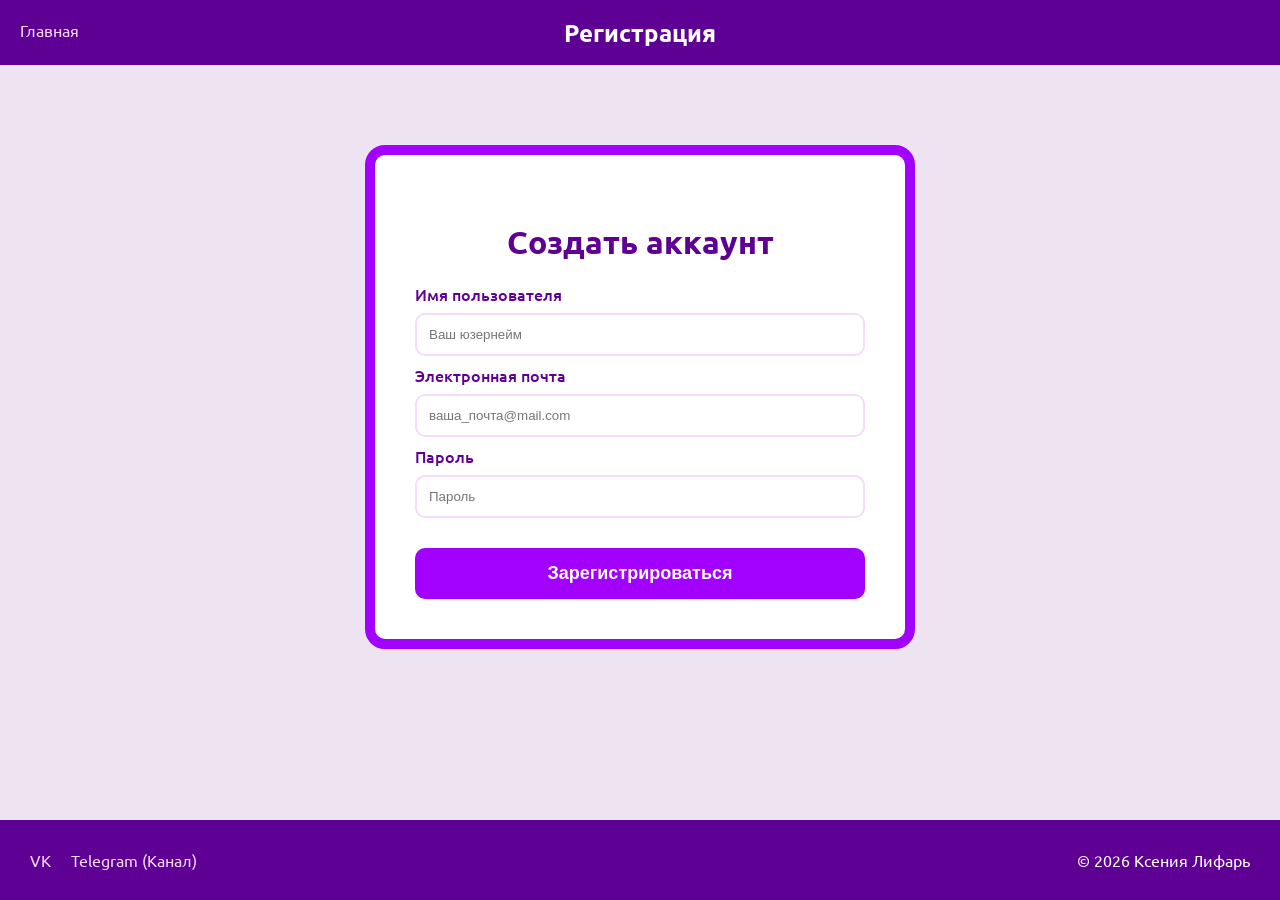
<file: register.html>
<!DOCTYPE html>
<html lang="ru">
<head>
    <meta charset="UTF-8">
    <meta name="viewport" content="width=device-width, initial-scale=1.0">
    <title>Регистрация на сайте</title>
    <link rel="stylesheet" href="style.css">
    <style>
        @import url('https://fonts.googleapis.com/css2?family=Ubuntu:ital,wght@0,300;0,400;0,500;0,700;1,300;1,400;1,500;1,700&display=swap');
    </style>
</head>
<body>
    <header> 
        <div class="head-container">
            <a href="index.html">Главная</a>
            <h2><b>Регистрация</b></h2>
            <span></span> </div>
    </header>

    <main class="container">
        <div class="registration-card">
            <h2 class="purple-text" style="text-align: center;">Создать аккаунт</h2>
            <form class="reg-form">
                <div class="form-group">
                    <label for="username">Имя пользователя</label>
                    <input type="text" id="username" name="username" placeholder="Ваш юзернейм" required>
                    <label for="email">Электронная почта</label>
                    <input type="email" id="email" name="email" placeholder="ваша_почта@mail.com" required>
                    <label for="password">Пароль</label>
                    <input type="password" id="password" name="password" placeholder="Пароль" required>
                </div>
                <button type="submit" class="reg-button">Зарегистрироваться</button>
            </form>
        </div>
    </main>

    <footer class="footer">
        <div class="socials">
            <a href="https://vk.com/lifarxenia" target="_blank">VK</a>
            <a href="https://t.me/eni0_6" target="_blank">Telegram (Канал)</a>
        </div>
        <p>&copy; 2026 Ксения Лифарь</p>
    </footer>
</body>
</html>
</body>
</html>
</file>
<file: style.css>
.i-img {
    width: 100%;        
    max-width: 500px;       
    height: auto;
    object-fit: cover; 
    border-radius: 10%;    
    border: 10px solid #a200ff; 
}
.head-container {
    display: flex;
    align-items: center;
    justify-content: space-between;
    gap: 50px;
    padding: 20px;
    background-color: #5e0094;
    color: white;
    position: relative;
}
h2, h5 {
  color:#5e0094;
}
.head-container h2 {
    position: absolute;
    left: 50%;
    transform: translateX(-50%); 
    margin: 0; 
    color: white;
}

.head-container a {
  color: #f6dbfb;
}
.container {
  display: flex;
  align-items: center;
  gap: 20px;
  padding: 40px;
  flex-wrap: wrap;
  justify-content: center;
}
.container p {
  text-align: justify;
  overflow-wrap: break-word;
  word-break: break-word;
  text-align-last: justify;
}
.main-content {
    max-width: 1400px;
    margin: 0 auto;
    width: 100%;
}
.gallery-images img {
    flex: 1;
    width: 30%;
    height: auto;
    max-width: 100%;
}
.gallery-images {
    display: flex;       
    flex-wrap: wrap;     
    gap: 20px;
    width: 100%;
    justify-content: center;
}
.text-block {
  flex: 1;
  max-width: 600px;
  border: 10px solid #a200ff;
  border-radius: 20px;
  padding: 40px;
  background-color: white;
}
.about-me, .art-information {
  width: 100%;
  max-width: 100%;
  border: 10px solid #a200ff;
  border-radius: 20px;
  padding: 40px;
  margin-left: 0;
  background-color: white;
  box-sizing: border-box;
}
body {
  background-color: rgb(238, 227, 240);
  margin: 0; 
  min-height: 100vh;
  font-family: "Ubuntu";
  display: flex;
  flex-direction: column;
  gap: 0;
}
.footer {
  display: flex;
  padding: 30px;
  background-color: #5e0094;
  color: white;
  margin-top: auto;
  justify-content: space-between; 
  align-items: center; 
  width: 100%;
  box-sizing: border-box;  
}
.footer a {
    color: #f6dbfb;
    text-decoration: none;
    position: relative;
    transition: color 0.3s ease; 
}

.footer a:hover {
    color: white;
}

.footer a::after {
    content: '';
    position: absolute;
    width: 0;
    height: 2px;
    bottom: -2px;
    left: 0;
    background-color: white;
    transition: width 0.3s ease;
}

.footer a:hover::after {
    width: 100%;
}
.head-container a {
    color: #f6dbfb;
    text-decoration: none;
    position: relative; 
    transition: color 0.3s ease;
    padding-bottom: 5px; 
}

.head-container a:hover {
    color: white;
}
.head-container a::after {
    content: '';
    position: absolute;
    width: 0;
    height: 2px;
    bottom: 0;
    left: 0;
    background-color: white;
    transition: width 0.3s ease;
}

.head-container a:hover::after {
    width: 100%;
}
.socials {
    display: flex;
    gap: 20px;
}
.footer a {
  color: #f6dbfb;
}
.footer p {
  margin: 0;
  font-size: 16px;
  white-space: nowrap;  
}
.left-column p {
  display: flex;
  flex-direction: column;
  align-items: flex-start;
}
.left-column {
    flex: 1;
    min-width: 300px;
    max-width: 800px; 
}
.purple-text {
  color: rgb(94, 0, 148);
  font-size: 32px;
  font-weight: bold;
  margin-bottom: 20px;
}
a {
  color:#5e0094;
}
.art-information a, .about-me a {
  color: #a200ff;
}
.art-information a:visited, .about-me a:visited {
  color: #ff0088;
}
.art-information a:hover, .about-me a:hover {
  color: #960000;
}
ul {
  list-style-type: square;
}
@media (max-width: 768px) {
    .head-container h2 {
        position: static;
        transform: none;
        order: -1;
    }
    .head-container {
        flex-direction: column;
        text-align: center;
        gap: 10px;
    }
    .container {
        padding: 20px;
        flex-direction: column;
    }
    .i-img {
        max-width: 100%;
    }
    .text-block, .about-me, .art-information {
        padding: 20px;
    }
}
.registration-card {
    flex: 1;
    max-width: 450px;
    background-color: white;
    border: 10px solid #a200ff;
    border-radius: 20px;
    padding: 40px;
    margin: 40px auto;
}
.reg-form {
    display: flex;
    flex-direction: column;
    gap: 20px;
}
.form-group {
    display: flex;
    flex-direction: column;
    gap: 8px;
}
.form-group label {
    color: #5e0094;
    font-weight: 500;
}
.form-group input {
    padding: 12px;
    border: 2px solid #f6dbfb;
    border-radius: 10px;
    outline: none;
}
.reg-button {
    background-color: #a200ff;
    color: white;
    border: none;
    padding: 15px;
    border-radius: 10px;
    font-size: 18px;
    font-weight: bold;
    margin-top: 10px;
}
.ubuntu-light {
  font-family: "Ubuntu", sans-serif;
  font-weight: 300;
  font-style: normal;
}
.ubuntu-regular {
  font-family: "Ubuntu", sans-serif;
  font-weight: 400;
  font-style: normal;
}
.ubuntu-medium {
  font-family: "Ubuntu", sans-serif;
  font-weight: 500;
  font-style: normal;
}
.ubuntu-bold {
  font-family: "Ubuntu", sans-serif;
  font-weight: 700;
  font-style: normal;
}
.ubuntu-light-italic {
  font-family: "Ubuntu", sans-serif;
  font-weight: 300;
  font-style: italic;
}
.ubuntu-regular-italic {
  font-family: "Ubuntu", sans-serif;
  font-weight: 400;
  font-style: italic;
}
.ubuntu-medium-italic {
  font-family: "Ubuntu", sans-serif;
  font-weight: 500;
  font-style: italic;
}
.ubuntu-bold-italic {
  font-family: "Ubuntu", sans-serif;
  font-weight: 700;
  font-style: italic;
}
</file>
